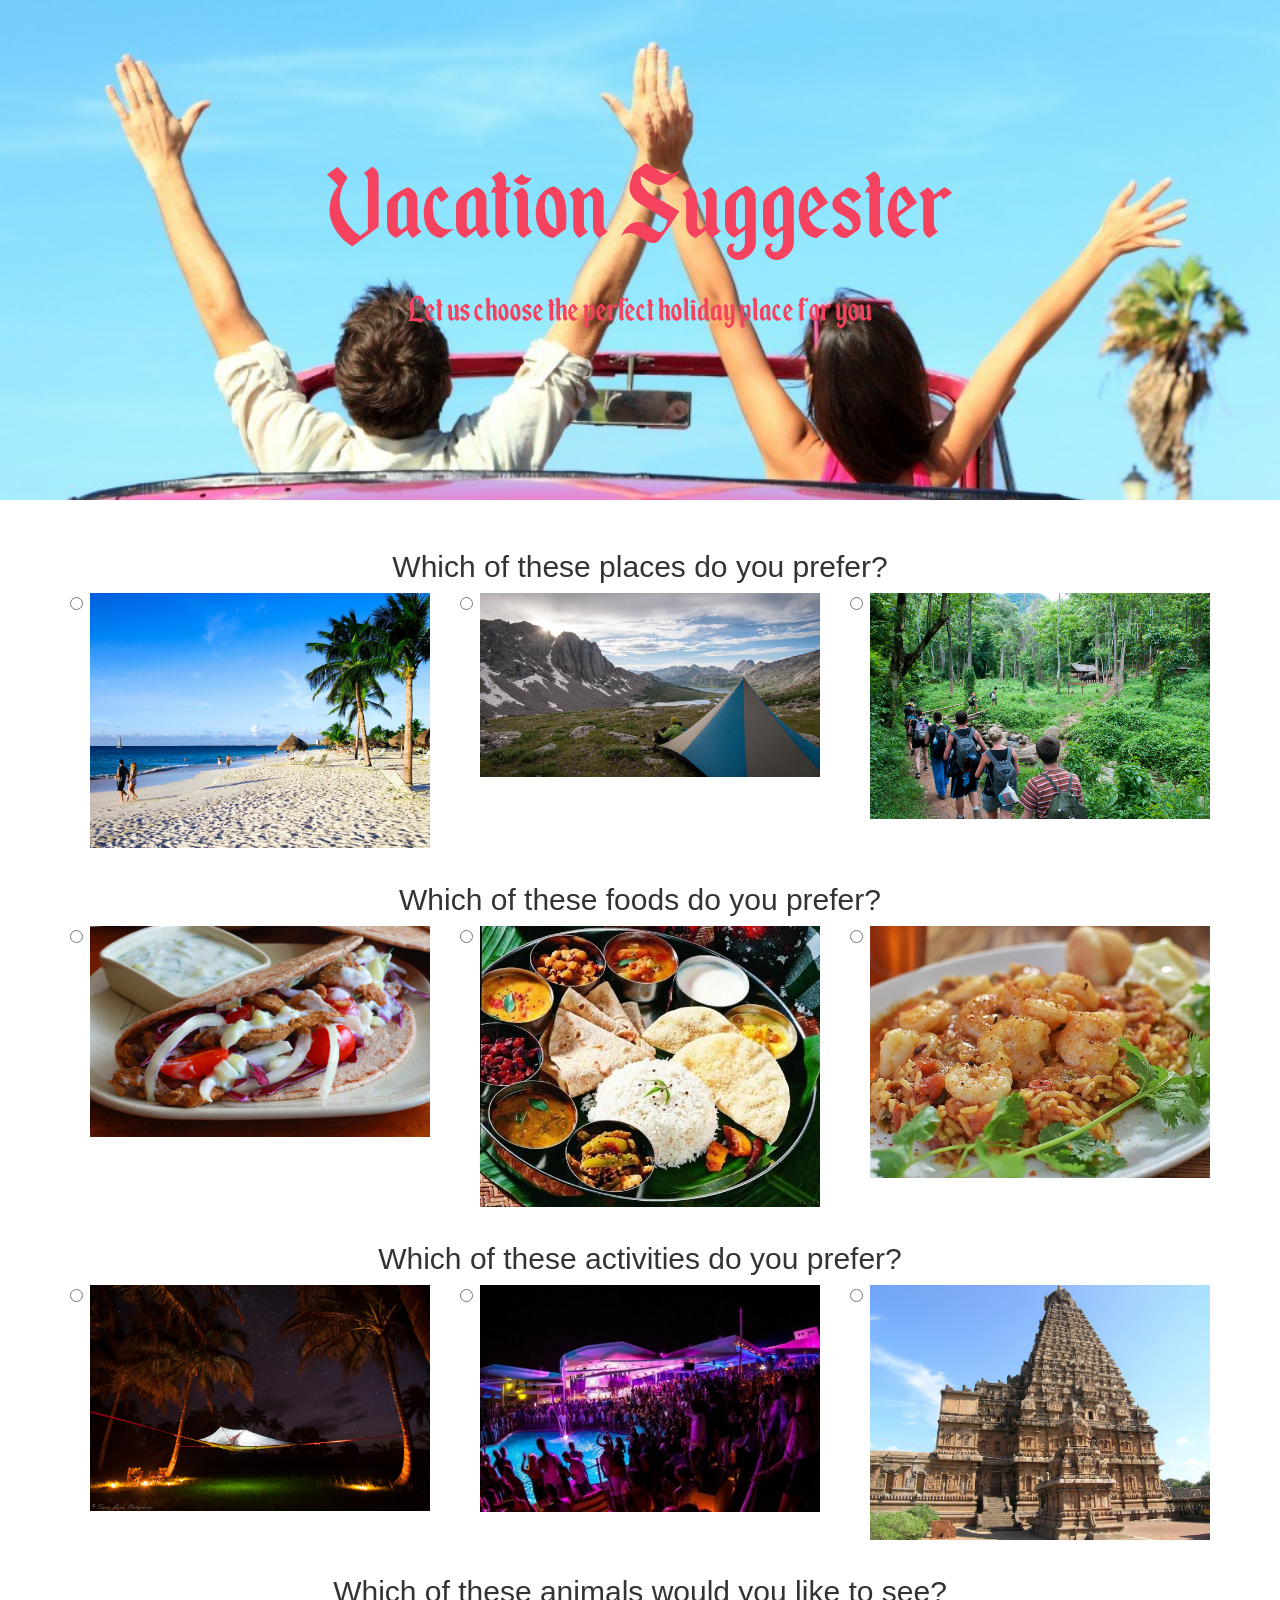
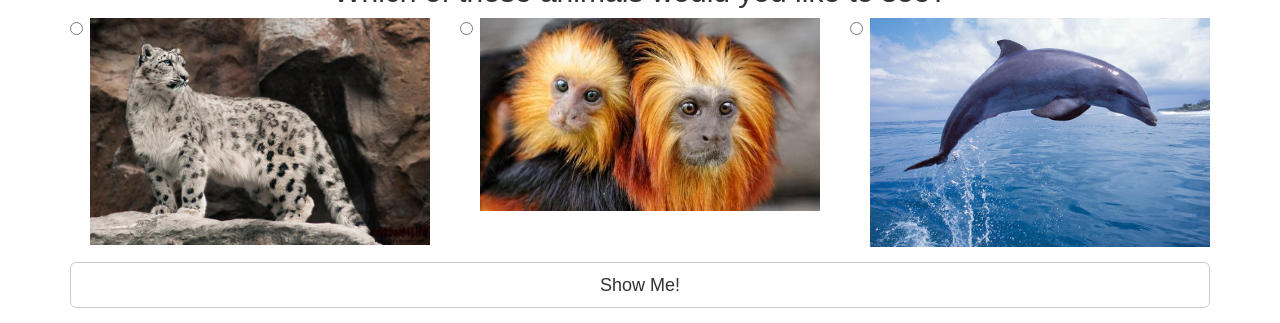
<file: index.html>
<!DOCTYPE html>
<html>
  <head>
    <link rel="stylesheet" href="css/bootstrap.css">
    <link rel="stylesheet" href="css/styles.css">
    <title>Vacation Suggester</title>
  </head>
  <body>
    <div class="jumbotron text-center">
      <div class="container">
        <h1>Vacation Suggester</h1>
        <p>Let us choose the perfect holiday place for you</p>
      </div>
    </div>
    <div class="container">
      <form>
        <div class="form-group row">
          <div>
            <h2 class="text-center">Which of these places do you prefer?</h2>
            <div class="col-md-4">
              <label class="radio-inline">
                <input type="radio" name="place" value="2" />
                <img src="img/beach.jpg" class="img-responsive" alt="Beach" />
              </label>
            </div>
          </div>

          <div>
            <div class="col-md-4">
              <label class="radio-inline">
                <input type="radio" name="place" value="3" />
                <img src="img/mountain.jpg" class="img-responsive" alt="Mountain camping" />
              </label>
            </div>
          </div>

          <div class="col-md-4">
            <label class="radio-inline">
              <input type="radio" name="place" value="1" />
              <img src="img/jungle.jpg" class="img-responsive" alt="Jungle hiking" />
            </label>
          </div>
        </div>
        <div class="form-group row">
          <h2 class="text-center">Which of these foods do you prefer?</h2>
          <div class="col-md-4">
            <label class="radio-inline">
              <input type="radio" name="food" value="2" />
              <img src="img/gyros.jpg" class="img-responsive" alt="Gyros" />
            </label>
          </div>
          <div class="col-md-4">
            <label class="radio-inline">
              <input type="radio" name="food" value="3" />
              <img src="img/oriental.jpg" class="img-responsive" alt="Oriental food" />
            </label>
          </div>
          <div class="col-md-4">
            <label class="radio-inline">
              <input type="radio" name="food" value="1" />
              <img src="img/sea-food.jpg" class="img-responsive" alt="Sea food" />
            </label>
          </div>
        </div>
        <div class="form-group row">
          <h2 class="text-center">Which of these activities do you prefer?</h2>
          <div class="col-md-4">
            <label class="radio-inline">
              <input type="radio" name="activity" value="1" />
              <img src="img/starsky.jpg" class="img-responsive" alt="Under the starry sky" />
            </label>
          </div>
          <div class="col-md-4">
            <label class="radio-inline">
              <input type="radio" name="activity" value="2" />
              <img src="img/nightlife.jpg" class="img-responsive" alt="Nightlife" />
            </label>
          </div>
          <div class="col-md-4">
            <label class="radio-inline">
              <input type="radio" name="activity" value="3" />
              <img src="img/temple.jpg" class="img-responsive" alt="Beach" />
            </label>
          </div>
        </div>
        <div class="form-group row">
          <h2 class="text-center">Which of these animals would you like to see?</h2>
          <div class="col-md-4">
            <label class="radio-inline">
              <input type="radio" name="animals" value="3" />
              <img src="img/snow-leopard.jpg" class="img-responsive" alt="Snow leopard" />
            </label>
          </div>
          <div class="col-md-4">
            <label class="radio-inline">
              <input type="radio" name="animals" value="1" />
              <img src="img/monkeys.jpg" class="img-responsive" alt="Monkeys" />
            </label>
          </div>
          <div class="col-md-4">
            <label class="radio-inline">
              <input type="radio" name="animals" value="2" />
              <img src="img/dolphin.jpg" class="img-responsive" alt="Dolphins" />
            </label>
          </div>
        </div>
        <div class="form-group">
          <button type="submit" class="btn btn-default btn-lg btn-block">Show Me!</button>
        </div>
      </form>

      <div id="brazil" class="results">
        <div class="thumbnail">
          <img src="img/brazil.jpg" alt="Brazil">
          <div class="caption">
            <h3>The exotic Brazil</h3>
            <p>Brazil, a vast South American country, stretches from the Amazon Basin in the north to vineyards and massive Iguaçu Falls in the south. Rio de Janeiro, symbolized by its 38m Christ the Redeemer statue atop Mount Corcovado, is famed for its busy Copacabana and Ipanema beaches as well as its enormous, raucous Carnaval festival, featuring parade floats, flamboyant costumes, and samba music and dance.</p>
          </div>
        </div>
      </div>

      <div id="greece" class="results">
        <div class="thumbnail">
          <img src="img/greece.jpg" alt="Greece">
          <div class="caption">
            <h3>The beautiful Greece</h3>
            <p>
              Greece is a country in southeastern Europe with thousands of islands throughout the Aegean and Ionian seas. Influential in ancient times, it's often called the cradle of Western civilization. Athens, its capital, retains landmarks including the 5th-century B.C. Acropolis citadel with the Parthenon temple. Greece is also known for its beaches, from the black sands of Santorini to the party resorts of Mykonos.
            </p>
          </div>
        </div>
      </div>

      <div id="india" class="results">
        <div class="thumbnail">
          <img src="img/india.jpg" alt="India">
          <div class="caption">
            <h3>The spiritual India</h3>
            <p>
              India is a vast South Asian country with diverse terrain – from Himalayan peaks to Indian Ocean coastline – and history reaching back 5 millennia. In the north, Mughal Empire landmarks include Delhi’s Red Fort complex and massive Jama Masjid mosque, plus Agra’s iconic Taj Mahal mausoleum. Pilgrims bathe in the Ganges in Varanasi, and Rishikesh is a yoga centre and base for Himalayan trekking.
            </p>
          </div>
        </div>
      </div>

      <div id="macedonia" class="results">
        <div class="thumbnail">
          <img src="img/macedonia.jpg" alt="Macedonia">
          <div class="caption">
            <h3>The mix of all beautiful and spirital: Macedonia</h3>
            <p>
              Macedonia is a landlocked Balkan nation of mountains, lakes and ancient towns with Ottoman and European architecture. The capital, Skopje, is known for its sprawling Old Bazaar quarter and historic buildings turned museums, including the National Gallery of Macedonia, housed in a 15th-century Turkish bath complex. The southern city Ohrid, on a lake of the same name, has a medieval townscape and hilltop castle.
            </p>
          </div>
        </div>
      </div>
    </div>

    <script src="js/jquery-3.2.0.js"></script>
    <script src="js/scripts.js"></script>
  </body>
</html>
</file>
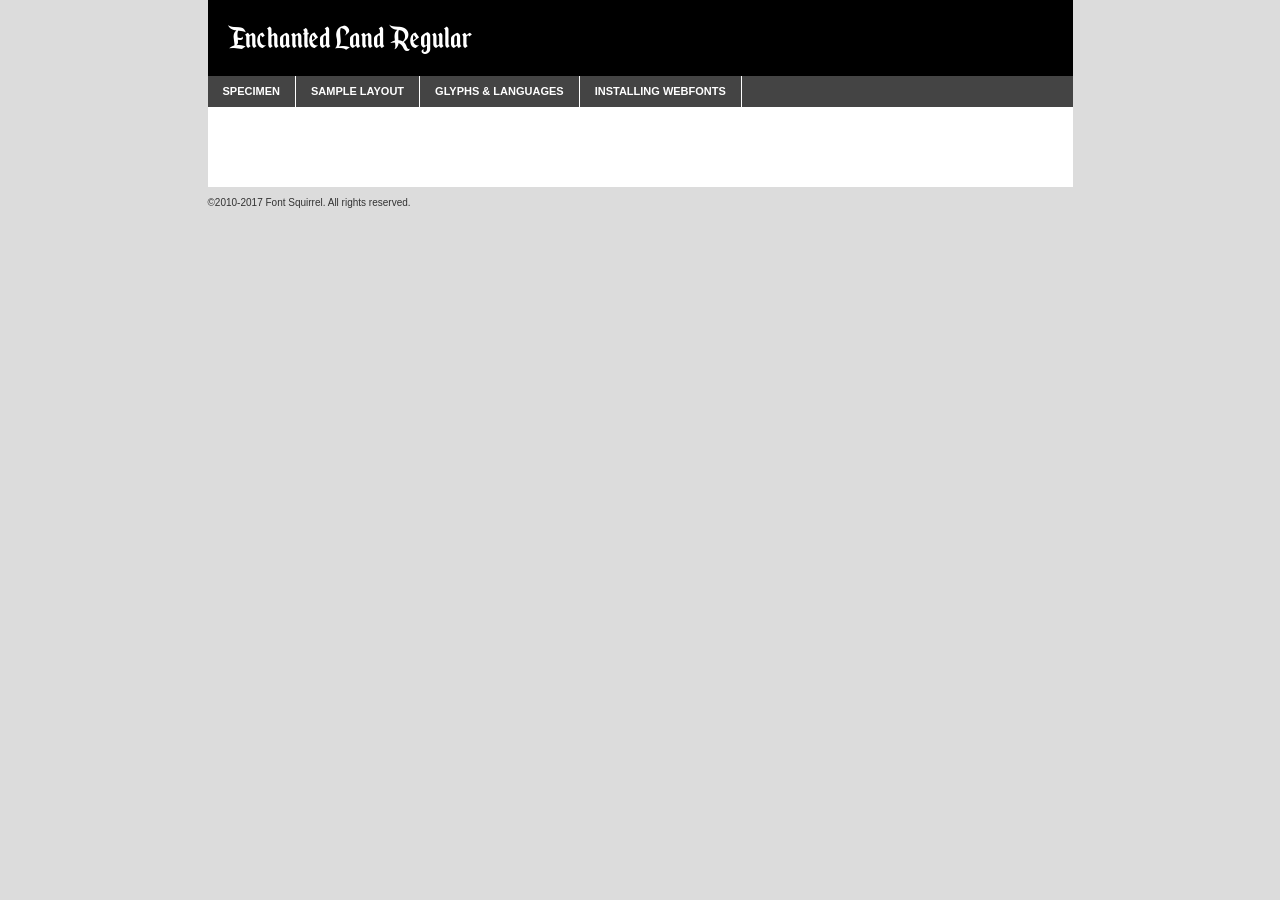
<file: css/fonts/enchanted_land_demo-demo.html>
<!DOCTYPE html PUBLIC "-//W3C//DTD XHTML 1.0 Transitional//EN"
	"http://www.w3.org/TR/xhtml1/DTD/xhtml1-transitional.dtd">

<html xmlns="http://www.w3.org/1999/xhtml" xml:lang="en" lang="en">
<head>
	<meta http-equiv="Content-Type" content="text/html; charset=utf-8" />
	<script src="http://ajax.googleapis.com/ajax/libs/jquery/1.7.2/jquery.min.js" type="text/javascript" charset="utf-8"></script>
	<script type="text/javascript">
	(function($){$.fn.easyTabs=function(option){var param=jQuery.extend({fadeSpeed:"fast",defaultContent:1,activeClass:'active'},option);$(this).each(function(){var thisId="#"+this.id;if(param.defaultContent==''){param.defaultContent=1;}
	if(typeof param.defaultContent=="number")
	{var defaultTab=$(thisId+" .tabs li:eq("+(param.defaultContent-1)+") a").attr('href').substr(1);}else{var defaultTab=param.defaultContent;}
	$(thisId+" .tabs li a").each(function(){var tabToHide=$(this).attr('href').substr(1);$("#"+tabToHide).addClass('easytabs-tab-content');});hideAll();changeContent(defaultTab);function hideAll(){$(thisId+" .easytabs-tab-content").hide();}
	function changeContent(tabId){hideAll();$(thisId+" .tabs li").removeClass(param.activeClass);$(thisId+" .tabs li a[href=#"+tabId+"]").closest('li').addClass(param.activeClass);if(param.fadeSpeed!="none")
	{$(thisId+" #"+tabId).fadeIn(param.fadeSpeed);}else{$(thisId+" #"+tabId).show();}}
	$(thisId+" .tabs li").click(function(){var tabId=$(this).find('a').attr('href').substr(1);changeContent(tabId);return false;});});}})(jQuery);
	</script>
	<link rel="stylesheet" href="specimen_files/specimen_stylesheet.css" type="text/css" charset="utf-8" />
	<link rel="stylesheet" href="stylesheet.css" type="text/css" charset="utf-8" />

	<style type="text/css">
					body{
				font-family: 'enchanted_landregular';
							}
		</style>

	<title>Enchanted Land Regular Specimen</title>
	
	
	<script type="text/javascript" charset="utf-8">
		$(document).ready(function() {
			$('#container').easyTabs({defaultContent:1});
		});
	</script>
</head>

<body>
<div id="container">
	<div id="header">
		Enchanted Land Regular	</div>
	<ul class="tabs">
		<li><a href="#specimen">Specimen</a></li>
		<li><a href="#layout">Sample Layout</a></li>
				<li><a href="#glyphs">Glyphs &amp; Languages</a></li>
		<li><a href="#installing">Installing Webfonts</a></li>
		
	</ul>
	
	<div id="main_content">

		
			<div id="specimen">
		
				<div class="section">
					<div class="grid12 firstcol">
						<div class="huge">AaBb</div>
					</div>
				</div>
		
				<div class="section">
					<div class="glyph_range">A&#x200B;B&#x200b;C&#x200b;D&#x200b;E&#x200b;F&#x200b;G&#x200b;H&#x200b;I&#x200b;J&#x200b;K&#x200b;L&#x200b;M&#x200b;N&#x200b;O&#x200b;P&#x200b;Q&#x200b;R&#x200b;S&#x200b;T&#x200b;U&#x200b;V&#x200b;W&#x200b;X&#x200b;Y&#x200b;Z&#x200b;a&#x200b;b&#x200b;c&#x200b;d&#x200b;e&#x200b;f&#x200b;g&#x200b;h&#x200b;i&#x200b;j&#x200b;k&#x200b;l&#x200b;m&#x200b;n&#x200b;o&#x200b;p&#x200b;q&#x200b;r&#x200b;s&#x200b;t&#x200b;u&#x200b;v&#x200b;w&#x200b;x&#x200b;y&#x200b;z&#x200b;1&#x200b;2&#x200b;3&#x200b;4&#x200b;5&#x200b;6&#x200b;7&#x200b;8&#x200b;9&#x200b;0&#x200b;&amp;&#x200b;.&#x200b;,&#x200b;?&#x200b;!&#x200b;&#64;&#x200b;(&#x200b;)&#x200b;#&#x200b;$&#x200b;%&#x200b;*&#x200b;+&#x200b;-&#x200b;=&#x200b;:&#x200b;;</div>
				</div>
				<div class="section">
					<div class="grid12 firstcol">
						<table class="sample_table">
							<tr><td>10</td><td class="size10">abcdefghijklmnopqrstuvwxyzABCDEFGHIJKLMNOPQRSTUVWXYZ0123456789abcdefghijklmnopqrstuvwxyzABCDEFGHIJKLMNOPQRSTUVWXYZ0123456789abcdefghijklmnopqrstuvwxyzABCDEFGHIJKLMNOPQRSTUVWXYZ</td></tr>
							<tr><td>11</td><td class="size11">abcdefghijklmnopqrstuvwxyzABCDEFGHIJKLMNOPQRSTUVWXYZ0123456789abcdefghijklmnopqrstuvwxyzABCDEFGHIJKLMNOPQRSTUVWXYZ0123456789abcdefghijklmnopqrstuvwxyzABCDEFGHIJKLMNOPQRSTUVWXYZ</td></tr>
							<tr><td>12</td><td class="size12">abcdefghijklmnopqrstuvwxyzABCDEFGHIJKLMNOPQRSTUVWXYZ0123456789abcdefghijklmnopqrstuvwxyzABCDEFGHIJKLMNOPQRSTUVWXYZ0123456789abcdefghijklmnopqrstuvwxyzABCDEFGHIJKLMNOPQRSTUVWXYZ</td></tr>
							<tr><td>13</td><td class="size13">abcdefghijklmnopqrstuvwxyzABCDEFGHIJKLMNOPQRSTUVWXYZ0123456789abcdefghijklmnopqrstuvwxyzABCDEFGHIJKLMNOPQRSTUVWXYZ0123456789abcdefghijklmnopqrstuvwxyzABCDEFGHIJKLMNOPQRSTUVWXYZ</td></tr>
							<tr><td>14</td><td class="size14">abcdefghijklmnopqrstuvwxyzABCDEFGHIJKLMNOPQRSTUVWXYZ0123456789abcdefghijklmnopqrstuvwxyzABCDEFGHIJKLMNOPQRSTUVWXYZ0123456789abcdefghijklmnopqrstuvwxyzABCDEFGHIJKLMNOPQRSTUVWXYZ</td></tr>
							<tr><td>16</td><td class="size16">abcdefghijklmnopqrstuvwxyzABCDEFGHIJKLMNOPQRSTUVWXYZ0123456789abcdefghijklmnopqrstuvwxyzABCDEFGHIJKLMNOPQRSTUVWXYZ</td></tr>
							<tr><td>18</td><td class="size18">abcdefghijklmnopqrstuvwxyzABCDEFGHIJKLMNOPQRSTUVWXYZ0123456789abcdefghijklmnopqrstuvwxyzABCDEFGHIJKLMNOPQRSTUVWXYZ</td></tr>
							<tr><td>20</td><td class="size20">abcdefghijklmnopqrstuvwxyzABCDEFGHIJKLMNOPQRSTUVWXYZ0123456789abcdefghijklmnopqrstuvwxyzABCDEFGHIJKLMNOPQRSTUVWXYZ</td></tr>
							<tr><td>24</td><td class="size24">abcdefghijklmnopqrstuvwxyzABCDEFGHIJKLMNOPQRSTUVWXYZ0123456789abcdefghijklmnopqrstuvwxyzABCDEFGHIJKLMNOPQRSTUVWXYZ</td></tr>
							<tr><td>30</td><td class="size30">abcdefghijklmnopqrstuvwxyzABCDEFGHIJKLMNOPQRSTUVWXYZ0123456789abcdefghijklmnopqrstuvwxyzABCDEFGHIJKLMNOPQRSTUVWXYZ</td></tr>
							<tr><td>36</td><td class="size36">abcdefghijklmnopqrstuvwxyzABCDEFGHIJKLMNOPQRSTUVWXYZ0123456789abcdefghijklmnopqrstuvwxyzABCDEFGHIJKLMNOPQRSTUVWXYZ</td></tr>
							<tr><td>48</td><td class="size48">abcdefghijklmnopqrstuvwxyzABCDEFGHIJKLMNOPQRSTUVWXYZ0123456789abcdefghijklmnopqrstuvwxyzABCDEFGHIJKLMNOPQRSTUVWXYZ</td></tr>
							<tr><td>60</td><td class="size60">abcdefghijklmnopqrstuvwxyzABCDEFGHIJKLMNOPQRSTUVWXYZ0123456789abcdefghijklmnopqrstuvwxyzABCDEFGHIJKLMNOPQRSTUVWXYZ</td></tr>
							<tr><td>72</td><td class="size72">abcdefghijklmnopqrstuvwxyzABCDEFGHIJKLMNOPQRSTUVWXYZ0123456789abcdefghijklmnopqrstuvwxyzABCDEFGHIJKLMNOPQRSTUVWXYZ</td></tr>
							<tr><td>90</td><td class="size90">abcdefghijklmnopqrstuvwxyzABCDEFGHIJKLMNOPQRSTUVWXYZ0123456789abcdefghijklmnopqrstuvwxyzABCDEFGHIJKLMNOPQRSTUVWXYZ</td></tr>
						</table>
				
					</div>
			
				</div>
		
		
		
								<div class="section" id="bodycomparison">


										<div id="xheight">
				<div class="fontbody">&#x25FC;&#x25FC;&#x25FC;&#x25FC;&#x25FC;&#x25FC;&#x25FC;&#x25FC;&#x25FC;&#x25FC;&#x25FC;&#x25FC;&#x25FC;&#x25FC;&#x25FC;&#x25FC;&#x25FC;&#x25FC;&#x25FC;&#x25FC;&#x25FC;&#x25FC;&#x25FC;&#x25FC;&#x25FC;&#x25FC;&#x25FC;&#x25FC;&#x25FC;&#x25FC;&#x25FC;&#x25FC;&#x25FC;&#x25FC;&#x25FC;&#x25FC;&#x25FC;&#x25FC;&#x25FC;&#x25FC;&#x25FC;&#x25FC;&#x25FC;&#x25FC;&#x25FC;&#x25FC;&#x25FC;&#x25FC;&#x25FC;&#x25FC;&#x25FC;&#x25FC;&#x25FC;&#x25FC;&#x25FC;&#x25FC;&#x25FC;&#x25FC;&#x25FC;&#x25FC;&#x25FC;&#x25FC;&#x25FC;&#x25FC;&#x25FC;&#x25FC;&#x25FC;&#x25FC;&#x25FC;&#x25FC;&#x25FC;&#x25FC;&#x25FC;&#x25FC;&#x25FC;&#x25FC;&#x25FC;&#x25FC;&#x25FC;&#x25FC;&#x25FC;&#x25FC;&#x25FC;&#x25FC;&#x25FC;&#x25FC;&#x25FC;&#x25FC;&#x25FC;&#x25FC;&#x25FC;&#x25FC;&#x25FC;&#x25FC;&#x25FC;&#x25FC;&#x25FC;&#x25FC;&#x25FC;body</div><div class="arialbody">body</div><div class="verdanabody">body</div><div class="georgiabody">body</div></div>
										<div class="fontbody" style="z-index:1">
											body<span>Enchanted Land Regular</span>
										</div>
										<div class="arialbody" style="z-index:1">
											body<span>Arial</span>
										</div>
										<div class="verdanabody" style="z-index:1">
											body<span>Verdana</span>
										</div>
										<div class="georgiabody" style="z-index:1">
											body<span>Georgia</span>
										</div>



								</div>
		
		
				<div class="section psample psample_row1" id="">
					
					<div class="grid2 firstcol">
						<p class="size10"><span>10.</span>Aenean lacinia bibendum nulla sed consectetur. Fusce dapibus, tellus ac cursus commodo, tortor mauris condimentum nibh, ut fermentum massa justo sit amet risus. Nullam id dolor id nibh ultricies vehicula ut id elit. Cum sociis natoque penatibus et magnis dis parturient montes, nascetur ridiculus mus. Nulla vitae elit libero, a pharetra augue.</p>
			
					</div>
					<div class="grid3">
						<p class="size11"><span>11.</span>Aenean lacinia bibendum nulla sed consectetur. Fusce dapibus, tellus ac cursus commodo, tortor mauris condimentum nibh, ut fermentum massa justo sit amet risus. Nullam id dolor id nibh ultricies vehicula ut id elit. Cum sociis natoque penatibus et magnis dis parturient montes, nascetur ridiculus mus. Nulla vitae elit libero, a pharetra augue.</p>
			
					</div>
					<div class="grid3">
						<p class="size12"><span>12.</span>Aenean lacinia bibendum nulla sed consectetur. Fusce dapibus, tellus ac cursus commodo, tortor mauris condimentum nibh, ut fermentum massa justo sit amet risus. Nullam id dolor id nibh ultricies vehicula ut id elit. Cum sociis natoque penatibus et magnis dis parturient montes, nascetur ridiculus mus. Nulla vitae elit libero, a pharetra augue.</p>
			
					</div>
					<div class="grid4">
						<p class="size13"><span>13.</span>Aenean lacinia bibendum nulla sed consectetur. Fusce dapibus, tellus ac cursus commodo, tortor mauris condimentum nibh, ut fermentum massa justo sit amet risus. Nullam id dolor id nibh ultricies vehicula ut id elit. Cum sociis natoque penatibus et magnis dis parturient montes, nascetur ridiculus mus. Nulla vitae elit libero, a pharetra augue.</p>
			
					</div>
					<div class="white_blend"></div>
					
				</div>
				<div class="section psample psample_row2" id="">
					<div class="grid3 firstcol">
						<p class="size14"><span>14.</span>Aenean lacinia bibendum nulla sed consectetur. Fusce dapibus, tellus ac cursus commodo, tortor mauris condimentum nibh, ut fermentum massa justo sit amet risus. Nullam id dolor id nibh ultricies vehicula ut id elit. Cum sociis natoque penatibus et magnis dis parturient montes, nascetur ridiculus mus. Nulla vitae elit libero, a pharetra augue.</p>
			
					</div>
					<div class="grid4">
						<p class="size16"><span>16.</span>Aenean lacinia bibendum nulla sed consectetur. Fusce dapibus, tellus ac cursus commodo, tortor mauris condimentum nibh, ut fermentum massa justo sit amet risus. Nullam id dolor id nibh ultricies vehicula ut id elit. Cum sociis natoque penatibus et magnis dis parturient montes, nascetur ridiculus mus. Nulla vitae elit libero, a pharetra augue.</p>
			
					</div>
					<div class="grid5">
						<p class="size18"><span>18.</span>Aenean lacinia bibendum nulla sed consectetur. Fusce dapibus, tellus ac cursus commodo, tortor mauris condimentum nibh, ut fermentum massa justo sit amet risus. Nullam id dolor id nibh ultricies vehicula ut id elit. Cum sociis natoque penatibus et magnis dis parturient montes, nascetur ridiculus mus. Nulla vitae elit libero, a pharetra augue.</p>
			
					</div>

					<div class="white_blend"></div>

				</div>
				
				<div class="section psample psample_row3" id="">
					<div class="grid5 firstcol">
						<p class="size20"><span>20.</span>Aenean lacinia bibendum nulla sed consectetur. Fusce dapibus, tellus ac cursus commodo, tortor mauris condimentum nibh, ut fermentum massa justo sit amet risus. Nullam id dolor id nibh ultricies vehicula ut id elit. Cum sociis natoque penatibus et magnis dis parturient montes, nascetur ridiculus mus. Nulla vitae elit libero, a pharetra augue.</p>
					</div>
					<div class="grid7">
						<p class="size24"><span>24.</span>Aenean lacinia bibendum nulla sed consectetur. Fusce dapibus, tellus ac cursus commodo, tortor mauris condimentum nibh, ut fermentum massa justo sit amet risus. Nullam id dolor id nibh ultricies vehicula ut id elit. Cum sociis natoque penatibus et magnis dis parturient montes, nascetur ridiculus mus. Nulla vitae elit libero, a pharetra augue.</p>
					</div>
					
					<div class="white_blend"></div>
					
				</div>
				
				<div class="section psample psample_row4" id="">
					<div class="grid12 firstcol">
						<p class="size30"><span>30.</span>Aenean lacinia bibendum nulla sed consectetur. Fusce dapibus, tellus ac cursus commodo, tortor mauris condimentum nibh, ut fermentum massa justo sit amet risus. Nullam id dolor id nibh ultricies vehicula ut id elit. Cum sociis natoque penatibus et magnis dis parturient montes, nascetur ridiculus mus. Nulla vitae elit libero, a pharetra augue.</p>
					</div>
					<div class="white_blend"></div>
					
				</div>
				
				
				
				<div class="section psample psample_row1 fullreverse">
					<div class="grid2 firstcol">
						<p class="size10"><span>10.</span>Aenean lacinia bibendum nulla sed consectetur. Fusce dapibus, tellus ac cursus commodo, tortor mauris condimentum nibh, ut fermentum massa justo sit amet risus. Nullam id dolor id nibh ultricies vehicula ut id elit. Cum sociis natoque penatibus et magnis dis parturient montes, nascetur ridiculus mus. Nulla vitae elit libero, a pharetra augue.</p>
			
					</div>
					<div class="grid3">
						<p class="size11"><span>11.</span>Aenean lacinia bibendum nulla sed consectetur. Fusce dapibus, tellus ac cursus commodo, tortor mauris condimentum nibh, ut fermentum massa justo sit amet risus. Nullam id dolor id nibh ultricies vehicula ut id elit. Cum sociis natoque penatibus et magnis dis parturient montes, nascetur ridiculus mus. Nulla vitae elit libero, a pharetra augue.</p>
			
					</div>
					<div class="grid3">
						<p class="size12"><span>12.</span>Aenean lacinia bibendum nulla sed consectetur. Fusce dapibus, tellus ac cursus commodo, tortor mauris condimentum nibh, ut fermentum massa justo sit amet risus. Nullam id dolor id nibh ultricies vehicula ut id elit. Cum sociis natoque penatibus et magnis dis parturient montes, nascetur ridiculus mus. Nulla vitae elit libero, a pharetra augue.</p>
			
					</div>
					<div class="grid4">
						<p class="size13"><span>13.</span>Aenean lacinia bibendum nulla sed consectetur. Fusce dapibus, tellus ac cursus commodo, tortor mauris condimentum nibh, ut fermentum massa justo sit amet risus. Nullam id dolor id nibh ultricies vehicula ut id elit. Cum sociis natoque penatibus et magnis dis parturient montes, nascetur ridiculus mus. Nulla vitae elit libero, a pharetra augue.</p>
			
					</div>
					<div class="black_blend"></div>
					
				</div>
				
				<div class="section psample psample_row2 fullreverse">
					<div class="grid3 firstcol">
						<p class="size14"><span>14.</span>Aenean lacinia bibendum nulla sed consectetur. Fusce dapibus, tellus ac cursus commodo, tortor mauris condimentum nibh, ut fermentum massa justo sit amet risus. Nullam id dolor id nibh ultricies vehicula ut id elit. Cum sociis natoque penatibus et magnis dis parturient montes, nascetur ridiculus mus. Nulla vitae elit libero, a pharetra augue.</p>
			
					</div>
					<div class="grid4">
						<p class="size16"><span>16.</span>Aenean lacinia bibendum nulla sed consectetur. Fusce dapibus, tellus ac cursus commodo, tortor mauris condimentum nibh, ut fermentum massa justo sit amet risus. Nullam id dolor id nibh ultricies vehicula ut id elit. Cum sociis natoque penatibus et magnis dis parturient montes, nascetur ridiculus mus. Nulla vitae elit libero, a pharetra augue.</p>
			
					</div>
					<div class="grid5">
						<p class="size18"><span>18.</span>Aenean lacinia bibendum nulla sed consectetur. Fusce dapibus, tellus ac cursus commodo, tortor mauris condimentum nibh, ut fermentum massa justo sit amet risus. Nullam id dolor id nibh ultricies vehicula ut id elit. Cum sociis natoque penatibus et magnis dis parturient montes, nascetur ridiculus mus. Nulla vitae elit libero, a pharetra augue.</p>
			
					</div>
					<div class="black_blend"></div>

				</div>
				
				<div class="section psample fullreverse psample_row3" id="">
					<div class="grid5 firstcol">
						<p class="size20"><span>20.</span>Aenean lacinia bibendum nulla sed consectetur. Fusce dapibus, tellus ac cursus commodo, tortor mauris condimentum nibh, ut fermentum massa justo sit amet risus. Nullam id dolor id nibh ultricies vehicula ut id elit. Cum sociis natoque penatibus et magnis dis parturient montes, nascetur ridiculus mus. Nulla vitae elit libero, a pharetra augue.</p>
					</div>
					<div class="grid7">
						<p class="size24"><span>24.</span>Aenean lacinia bibendum nulla sed consectetur. Fusce dapibus, tellus ac cursus commodo, tortor mauris condimentum nibh, ut fermentum massa justo sit amet risus. Nullam id dolor id nibh ultricies vehicula ut id elit. Cum sociis natoque penatibus et magnis dis parturient montes, nascetur ridiculus mus. Nulla vitae elit libero, a pharetra augue.</p>
					</div>
					
					<div class="black_blend"></div>
					
				</div>
				
				<div class="section psample fullreverse psample_row4" id="" style="border-bottom: 20px #000 solid;">
					<div class="grid12 firstcol">
						<p class="size30"><span>30.</span>Aenean lacinia bibendum nulla sed consectetur. Fusce dapibus, tellus ac cursus commodo, tortor mauris condimentum nibh, ut fermentum massa justo sit amet risus. Nullam id dolor id nibh ultricies vehicula ut id elit. Cum sociis natoque penatibus et magnis dis parturient montes, nascetur ridiculus mus. Nulla vitae elit libero, a pharetra augue.</p>
					</div>
					<div class="black_blend"></div>
					
				</div>
				
				
				
				
			</div>
			
			<div id="layout">
				
				<div class="section">
					
					<div class="grid12 firstcol">
						<h1>Lorem Ipsum Dolor</h1>
						<h2>Etiam porta sem malesuada magna mollis euismod</h2>
						
						<p class="byline">By <a href="#link">Aenean Lacinia</a></p>
					</div>
				</div>
				<div class="section">
					<div class="grid8 firstcol">
						<p class="large">Donec sed odio dui. Morbi leo risus, porta ac consectetur ac, vestibulum at eros. Fusce dapibus, tellus ac cursus commodo, tortor mauris condimentum nibh, ut fermentum massa justo sit amet risus. </p>

						
						<h3>Pellentesque ornare sem</h3>

						<p>Maecenas sed diam eget risus varius blandit sit amet non magna. Maecenas faucibus mollis interdum. Donec ullamcorper nulla non metus auctor fringilla. Nullam id dolor id nibh ultricies vehicula ut id elit. Nullam id dolor id nibh ultricies vehicula ut id elit. </p>

						<p>Aenean eu leo quam. Pellentesque ornare sem lacinia quam venenatis vestibulum. Lorem ipsum dolor sit amet, consectetur adipiscing elit. Cum sociis natoque penatibus et magnis dis parturient montes, nascetur ridiculus mus. </p>

						<p>Nulla vitae elit libero, a pharetra augue. Praesent commodo cursus magna, vel scelerisque nisl consectetur et. Aenean lacinia bibendum nulla sed consectetur. </p>

						<p>Nullam quis risus eget urna mollis ornare vel eu leo. Nullam quis risus eget urna mollis ornare vel eu leo. Maecenas sed diam eget risus varius blandit sit amet non magna. Donec ullamcorper nulla non metus auctor fringilla. </p>

						<h3>Cras mattis consectetur</h3>

						<p>Aenean eu leo quam. Pellentesque ornare sem lacinia quam venenatis vestibulum. Aenean lacinia bibendum nulla sed consectetur. Integer posuere erat a ante venenatis dapibus posuere velit aliquet. Cras mattis consectetur purus sit amet fermentum. </p>

						<p>Nullam id dolor id nibh ultricies vehicula ut id elit. Nullam quis risus eget urna mollis ornare vel eu leo. Cras mattis consectetur purus sit amet fermentum.</p>
					</div>
					
					<div class="grid4 sidebar">
						
						<div class="box reverse">
							<p class="last">Nullam quis risus eget urna mollis ornare vel eu leo. Donec ullamcorper nulla non metus auctor fringilla. Cras mattis consectetur purus sit amet fermentum. Sed posuere consectetur est at lobortis. Lorem ipsum dolor sit amet, consectetur adipiscing elit. </p>
						</div>
						
						<p class="caption">Maecenas sed diam eget risus varius.</p>

						<p>Vestibulum id ligula porta felis euismod semper. Integer posuere erat a ante venenatis dapibus posuere velit aliquet. Vestibulum id ligula porta felis euismod semper. Sed posuere consectetur est at lobortis. Maecenas sed diam eget risus varius blandit sit amet non magna. Fusce dapibus, tellus ac cursus commodo, tortor mauris condimentum nibh, ut fermentum massa justo sit amet risus. </p>

					

						<p>Duis mollis, est non commodo luctus, nisi erat porttitor ligula, eget lacinia odio sem nec elit. Aenean lacinia bibendum nulla sed consectetur. Vivamus sagittis lacus vel augue laoreet rutrum faucibus dolor auctor. Aenean lacinia bibendum nulla sed consectetur. Nullam quis risus eget urna mollis ornare vel eu leo. </p>

						<p>Praesent commodo cursus magna, vel scelerisque nisl consectetur et. Donec ullamcorper nulla non metus auctor fringilla. Maecenas faucibus mollis interdum. Fusce dapibus, tellus ac cursus commodo, tortor mauris condimentum nibh, ut fermentum massa justo sit amet risus. </p>

					</div>
				</div>
				
			</div>


			



		<div id="glyphs">
			<div class="section">
				<div class="grid12 firstcol">
			
				<h1>Language Support</h1>
				<p>The subset of Enchanted Land Regular in this kit supports the following languages:<br />
			
					Albanian, Basque, Breton, Chamorro, Danish, Dutch, English, Faroese, Finnish, French, Frisian, Galician, German, Icelandic, Italian, Malagasy, Norwegian, Portuguese, Spanish, Alsatian, Aragonese, Arapaho, Arrernte, Asturian, Aymara, Bislama, Cebuano, Corsican, Fijian, French_creole, Genoese, Gilbertese, Greenlandic, Haitian_creole, Hiligaynon, Hmong, Hopi, Ibanag, Iloko_ilokano, Indonesian, Interglossa_glosa, Interlingua, Irish_gaelic, Jerriais, Lojban, Lombard, Luxembourgeois, Manx, Mohawk, Norfolk_pitcairnese, Occitan, Oromo, Pangasinan, Papiamento, Piedmontese, Potawatomi, Rhaeto-romance, Romansh, Rotokas, Sami_lule, Samoan, Sardinian, Scots_gaelic, Seychelles_creole, Shona, Sicilian, Somali, Southern_ndebele, Swahili, Swati_swazi, Tagalog_filipino_pilipino, Tetum, Tok_pisin, Uyghur_latinized, Volapuk, Walloon, Warlpiri, Xhosa, Yapese, Zulu, Latinbasic, Ubasic, Demo				</p>
				<h1>Glyph Chart</h1>
				<p>The subset of Enchanted Land Regular in this kit includes all the glyphs listed below. Unicode entities are included above each glyph to help you insert individual characters into your layout.</p>
				<div id="glyph_chart">
			
																				 <div><p>&amp;#29;</p>&#29;</div>
																				 <div><p>&amp;#13;</p>&#13;</div>
																				 <div><p>&amp;#29;</p>&#29;</div>
																				 <div><p>&amp;#32;</p>&#32;</div>
																				 <div><p>&amp;#33;</p>&#33;</div>
																				 <div><p>&amp;#34;</p>&#34;</div>
																				 <div><p>&amp;#35;</p>&#35;</div>
																				 <div><p>&amp;#36;</p>&#36;</div>
																				 <div><p>&amp;#37;</p>&#37;</div>
																				 <div><p>&amp;#38;</p>&#38;</div>
																				 <div><p>&amp;#39;</p>&#39;</div>
																				 <div><p>&amp;#40;</p>&#40;</div>
																				 <div><p>&amp;#41;</p>&#41;</div>
																				 <div><p>&amp;#42;</p>&#42;</div>
																				 <div><p>&amp;#43;</p>&#43;</div>
																				 <div><p>&amp;#44;</p>&#44;</div>
																				 <div><p>&amp;#45;</p>&#45;</div>
																				 <div><p>&amp;#46;</p>&#46;</div>
																				 <div><p>&amp;#47;</p>&#47;</div>
																				 <div><p>&amp;#48;</p>&#48;</div>
																				 <div><p>&amp;#49;</p>&#49;</div>
																				 <div><p>&amp;#50;</p>&#50;</div>
																				 <div><p>&amp;#51;</p>&#51;</div>
																				 <div><p>&amp;#52;</p>&#52;</div>
																				 <div><p>&amp;#53;</p>&#53;</div>
																				 <div><p>&amp;#54;</p>&#54;</div>
																				 <div><p>&amp;#55;</p>&#55;</div>
																				 <div><p>&amp;#56;</p>&#56;</div>
																				 <div><p>&amp;#57;</p>&#57;</div>
																				 <div><p>&amp;#58;</p>&#58;</div>
																				 <div><p>&amp;#59;</p>&#59;</div>
																				 <div><p>&amp;#60;</p>&#60;</div>
																				 <div><p>&amp;#61;</p>&#61;</div>
																				 <div><p>&amp;#62;</p>&#62;</div>
																				 <div><p>&amp;#63;</p>&#63;</div>
																				 <div><p>&amp;#64;</p>&#64;</div>
																				 <div><p>&amp;#65;</p>&#65;</div>
																				 <div><p>&amp;#66;</p>&#66;</div>
																				 <div><p>&amp;#67;</p>&#67;</div>
																				 <div><p>&amp;#68;</p>&#68;</div>
																				 <div><p>&amp;#69;</p>&#69;</div>
																				 <div><p>&amp;#70;</p>&#70;</div>
																				 <div><p>&amp;#71;</p>&#71;</div>
																				 <div><p>&amp;#72;</p>&#72;</div>
																				 <div><p>&amp;#73;</p>&#73;</div>
																				 <div><p>&amp;#74;</p>&#74;</div>
																				 <div><p>&amp;#75;</p>&#75;</div>
																				 <div><p>&amp;#76;</p>&#76;</div>
																				 <div><p>&amp;#77;</p>&#77;</div>
																				 <div><p>&amp;#78;</p>&#78;</div>
																				 <div><p>&amp;#79;</p>&#79;</div>
																				 <div><p>&amp;#80;</p>&#80;</div>
																				 <div><p>&amp;#81;</p>&#81;</div>
																				 <div><p>&amp;#82;</p>&#82;</div>
																				 <div><p>&amp;#83;</p>&#83;</div>
																				 <div><p>&amp;#84;</p>&#84;</div>
																				 <div><p>&amp;#85;</p>&#85;</div>
																				 <div><p>&amp;#86;</p>&#86;</div>
																				 <div><p>&amp;#87;</p>&#87;</div>
																				 <div><p>&amp;#88;</p>&#88;</div>
																				 <div><p>&amp;#89;</p>&#89;</div>
																				 <div><p>&amp;#90;</p>&#90;</div>
																				 <div><p>&amp;#91;</p>&#91;</div>
																				 <div><p>&amp;#92;</p>&#92;</div>
																				 <div><p>&amp;#93;</p>&#93;</div>
																				 <div><p>&amp;#94;</p>&#94;</div>
																				 <div><p>&amp;#95;</p>&#95;</div>
																				 <div><p>&amp;#96;</p>&#96;</div>
																				 <div><p>&amp;#97;</p>&#97;</div>
																				 <div><p>&amp;#98;</p>&#98;</div>
																				 <div><p>&amp;#99;</p>&#99;</div>
																				 <div><p>&amp;#100;</p>&#100;</div>
																				 <div><p>&amp;#101;</p>&#101;</div>
																				 <div><p>&amp;#102;</p>&#102;</div>
																				 <div><p>&amp;#103;</p>&#103;</div>
																				 <div><p>&amp;#104;</p>&#104;</div>
																				 <div><p>&amp;#105;</p>&#105;</div>
																				 <div><p>&amp;#106;</p>&#106;</div>
																				 <div><p>&amp;#107;</p>&#107;</div>
																				 <div><p>&amp;#108;</p>&#108;</div>
																				 <div><p>&amp;#109;</p>&#109;</div>
																				 <div><p>&amp;#110;</p>&#110;</div>
																				 <div><p>&amp;#111;</p>&#111;</div>
																				 <div><p>&amp;#112;</p>&#112;</div>
																				 <div><p>&amp;#113;</p>&#113;</div>
																				 <div><p>&amp;#114;</p>&#114;</div>
																				 <div><p>&amp;#115;</p>&#115;</div>
																				 <div><p>&amp;#116;</p>&#116;</div>
																				 <div><p>&amp;#117;</p>&#117;</div>
																				 <div><p>&amp;#118;</p>&#118;</div>
																				 <div><p>&amp;#119;</p>&#119;</div>
																				 <div><p>&amp;#120;</p>&#120;</div>
																				 <div><p>&amp;#121;</p>&#121;</div>
																				 <div><p>&amp;#122;</p>&#122;</div>
																				 <div><p>&amp;#123;</p>&#123;</div>
																				 <div><p>&amp;#124;</p>&#124;</div>
																				 <div><p>&amp;#125;</p>&#125;</div>
																				 <div><p>&amp;#126;</p>&#126;</div>
																				 <div><p>&amp;#160;</p>&#160;</div>
																				 <div><p>&amp;#161;</p>&#161;</div>
																				 <div><p>&amp;#162;</p>&#162;</div>
																				 <div><p>&amp;#163;</p>&#163;</div>
																				 <div><p>&amp;#164;</p>&#164;</div>
																				 <div><p>&amp;#165;</p>&#165;</div>
																				 <div><p>&amp;#166;</p>&#166;</div>
																				 <div><p>&amp;#167;</p>&#167;</div>
																				 <div><p>&amp;#168;</p>&#168;</div>
																				 <div><p>&amp;#169;</p>&#169;</div>
																				 <div><p>&amp;#170;</p>&#170;</div>
																				 <div><p>&amp;#171;</p>&#171;</div>
																				 <div><p>&amp;#172;</p>&#172;</div>
																				 <div><p>&amp;#173;</p>&#173;</div>
																				 <div><p>&amp;#174;</p>&#174;</div>
																				 <div><p>&amp;#175;</p>&#175;</div>
																				 <div><p>&amp;#176;</p>&#176;</div>
																				 <div><p>&amp;#177;</p>&#177;</div>
																				 <div><p>&amp;#178;</p>&#178;</div>
																				 <div><p>&amp;#179;</p>&#179;</div>
																				 <div><p>&amp;#180;</p>&#180;</div>
																				 <div><p>&amp;#181;</p>&#181;</div>
																				 <div><p>&amp;#182;</p>&#182;</div>
																				 <div><p>&amp;#183;</p>&#183;</div>
																				 <div><p>&amp;#184;</p>&#184;</div>
																				 <div><p>&amp;#185;</p>&#185;</div>
																				 <div><p>&amp;#186;</p>&#186;</div>
																				 <div><p>&amp;#187;</p>&#187;</div>
																				 <div><p>&amp;#188;</p>&#188;</div>
																				 <div><p>&amp;#189;</p>&#189;</div>
																				 <div><p>&amp;#190;</p>&#190;</div>
																				 <div><p>&amp;#191;</p>&#191;</div>
																				 <div><p>&amp;#192;</p>&#192;</div>
																				 <div><p>&amp;#193;</p>&#193;</div>
																				 <div><p>&amp;#194;</p>&#194;</div>
																				 <div><p>&amp;#195;</p>&#195;</div>
																				 <div><p>&amp;#196;</p>&#196;</div>
																				 <div><p>&amp;#197;</p>&#197;</div>
																				 <div><p>&amp;#198;</p>&#198;</div>
																				 <div><p>&amp;#199;</p>&#199;</div>
																				 <div><p>&amp;#200;</p>&#200;</div>
																				 <div><p>&amp;#201;</p>&#201;</div>
																				 <div><p>&amp;#202;</p>&#202;</div>
																				 <div><p>&amp;#203;</p>&#203;</div>
																				 <div><p>&amp;#204;</p>&#204;</div>
																				 <div><p>&amp;#205;</p>&#205;</div>
																				 <div><p>&amp;#206;</p>&#206;</div>
																				 <div><p>&amp;#207;</p>&#207;</div>
																				 <div><p>&amp;#208;</p>&#208;</div>
																				 <div><p>&amp;#209;</p>&#209;</div>
																				 <div><p>&amp;#210;</p>&#210;</div>
																				 <div><p>&amp;#211;</p>&#211;</div>
																				 <div><p>&amp;#212;</p>&#212;</div>
																				 <div><p>&amp;#213;</p>&#213;</div>
																				 <div><p>&amp;#214;</p>&#214;</div>
																				 <div><p>&amp;#215;</p>&#215;</div>
																				 <div><p>&amp;#216;</p>&#216;</div>
																				 <div><p>&amp;#217;</p>&#217;</div>
																				 <div><p>&amp;#218;</p>&#218;</div>
																				 <div><p>&amp;#219;</p>&#219;</div>
																				 <div><p>&amp;#220;</p>&#220;</div>
																				 <div><p>&amp;#221;</p>&#221;</div>
																				 <div><p>&amp;#222;</p>&#222;</div>
																				 <div><p>&amp;#223;</p>&#223;</div>
																				 <div><p>&amp;#224;</p>&#224;</div>
																				 <div><p>&amp;#225;</p>&#225;</div>
																				 <div><p>&amp;#226;</p>&#226;</div>
																				 <div><p>&amp;#227;</p>&#227;</div>
																				 <div><p>&amp;#228;</p>&#228;</div>
																				 <div><p>&amp;#229;</p>&#229;</div>
																				 <div><p>&amp;#230;</p>&#230;</div>
																				 <div><p>&amp;#231;</p>&#231;</div>
																				 <div><p>&amp;#232;</p>&#232;</div>
																				 <div><p>&amp;#233;</p>&#233;</div>
																				 <div><p>&amp;#234;</p>&#234;</div>
																				 <div><p>&amp;#235;</p>&#235;</div>
																				 <div><p>&amp;#236;</p>&#236;</div>
																				 <div><p>&amp;#237;</p>&#237;</div>
																				 <div><p>&amp;#238;</p>&#238;</div>
																				 <div><p>&amp;#239;</p>&#239;</div>
																				 <div><p>&amp;#240;</p>&#240;</div>
																				 <div><p>&amp;#241;</p>&#241;</div>
																				 <div><p>&amp;#242;</p>&#242;</div>
																				 <div><p>&amp;#243;</p>&#243;</div>
																				 <div><p>&amp;#244;</p>&#244;</div>
																				 <div><p>&amp;#245;</p>&#245;</div>
																				 <div><p>&amp;#246;</p>&#246;</div>
																				 <div><p>&amp;#247;</p>&#247;</div>
																				 <div><p>&amp;#248;</p>&#248;</div>
																				 <div><p>&amp;#249;</p>&#249;</div>
																				 <div><p>&amp;#250;</p>&#250;</div>
																				 <div><p>&amp;#251;</p>&#251;</div>
																				 <div><p>&amp;#252;</p>&#252;</div>
																				 <div><p>&amp;#253;</p>&#253;</div>
																				 <div><p>&amp;#254;</p>&#254;</div>
																				 <div><p>&amp;#255;</p>&#255;</div>
																				 <div><p>&amp;#338;</p>&#338;</div>
																				 <div><p>&amp;#339;</p>&#339;</div>
																				 <div><p>&amp;#376;</p>&#376;</div>
																				 <div><p>&amp;#710;</p>&#710;</div>
																				 <div><p>&amp;#732;</p>&#732;</div>
																				 <div><p>&amp;#8192;</p>&#8192;</div>
																				 <div><p>&amp;#8193;</p>&#8193;</div>
																				 <div><p>&amp;#8194;</p>&#8194;</div>
																				 <div><p>&amp;#8195;</p>&#8195;</div>
																				 <div><p>&amp;#8196;</p>&#8196;</div>
																				 <div><p>&amp;#8197;</p>&#8197;</div>
																				 <div><p>&amp;#8198;</p>&#8198;</div>
																				 <div><p>&amp;#8199;</p>&#8199;</div>
																				 <div><p>&amp;#8200;</p>&#8200;</div>
																				 <div><p>&amp;#8201;</p>&#8201;</div>
																				 <div><p>&amp;#8202;</p>&#8202;</div>
																				 <div><p>&amp;#8208;</p>&#8208;</div>
																				 <div><p>&amp;#8209;</p>&#8209;</div>
																				 <div><p>&amp;#8210;</p>&#8210;</div>
																				 <div><p>&amp;#8211;</p>&#8211;</div>
																				 <div><p>&amp;#8212;</p>&#8212;</div>
																				 <div><p>&amp;#8216;</p>&#8216;</div>
																				 <div><p>&amp;#8217;</p>&#8217;</div>
																				 <div><p>&amp;#8218;</p>&#8218;</div>
																				 <div><p>&amp;#8220;</p>&#8220;</div>
																				 <div><p>&amp;#8221;</p>&#8221;</div>
																				 <div><p>&amp;#8222;</p>&#8222;</div>
																				 <div><p>&amp;#8226;</p>&#8226;</div>
																				 <div><p>&amp;#8230;</p>&#8230;</div>
																				 <div><p>&amp;#8239;</p>&#8239;</div>
																				 <div><p>&amp;#8249;</p>&#8249;</div>
																				 <div><p>&amp;#8250;</p>&#8250;</div>
																				 <div><p>&amp;#8287;</p>&#8287;</div>
																				 <div><p>&amp;#8364;</p>&#8364;</div>
																				 <div><p>&amp;#8482;</p>&#8482;</div>
																				 <div><p>&amp;#9724;</p>&#9724;</div>
																				 <div><p>&amp;#64257;</p>&#64257;</div>
																				 <div><p>&amp;#64258;</p>&#64258;</div>
																				 <div><p>&amp;#64259;</p>&#64259;</div>
																				 <div><p>&amp;#64260;</p>&#64260;</div>
																																						</div>	
				</div>
		
		
			</div>
		</div>
		
		
		<div id="specs">
			
		</div>
	
		<div id="installing">
			<div class="section">
				<div class="grid7 firstcol">
					<h1>Installing Webfonts</h1>
					
					<p>Webfonts are supported by all major browser platforms but not all in the same way. There are currently four different font formats that must be included in order to target all browsers. This includes TTF, WOFF, EOT and SVG.</p>
					
					<h2>1. Upload your webfonts</h2>
					<p>You must upload your webfont kit to your website. They should be in or near the same directory as your CSS files.</p>
					
					<h2>2. Include the webfont stylesheet</h2>
					<p>A special CSS @font-face declaration helps the various browsers select the appropriate font it needs without causing you a bunch of headaches. Learn more about this syntax by reading the <a href="https://www.fontspring.com/blog/further-hardening-of-the-bulletproof-syntax">Fontspring blog post</a> about it. The code for it is as follows:</p>


<code>
@font-face{ 
	font-family: 'MyWebFont';
	src: url('WebFont.eot');
	src: url('WebFont.eot?#iefix') format('embedded-opentype'),
	     url('WebFont.woff') format('woff'),
	     url('WebFont.ttf') format('truetype'),
	     url('WebFont.svg#webfont') format('svg');
}
</code>

	<p>We've already gone ahead and generated the code for you. All you have to do is link to the stylesheet in your HTML, like this:</p>
	<code>&lt;link rel=&quot;stylesheet&quot; href=&quot;stylesheet.css&quot; type=&quot;text/css&quot; charset=&quot;utf-8&quot; /&gt;</code>

					<h2>3. Modify your own stylesheet</h2>
					<p>To take advantage of your new fonts, you must tell your stylesheet to use them. Look at the original @font-face declaration above and find the property called "font-family." The name linked there will be what you use to reference the font. Prepend that webfont name to the font stack in the "font-family" property, inside the selector you want to change. For example:</p>
<code>p { font-family: 'WebFont', Arial, sans-serif; }</code>

<h2>4. Test</h2>
<p>Getting webfonts to work cross-browser <em>can</em> be tricky. Use the information in the sidebar to help you if you find that fonts aren't loading in a particular browser.</p>
				</div>
				
				<div class="grid5 sidebar">
					<div class="box">
						<h2>Troubleshooting<br />Font-Face Problems</h2>
						<p>Having trouble getting your webfonts to load in your new website? Here are some tips to sort out what might be the problem.</p>

						<h3>Fonts not showing in any browser</h3>

						<p>This sounds like you need to work on the plumbing. You either did not upload the fonts to the correct directory, or you did not link the fonts properly in the CSS. If you've confirmed that all this is correct and you still have a problem, take a look at your .htaccess file and see if requests are getting intercepted.</p>

						<h3>Fonts not loading in iPhone or iPad</h3>

						<p>The most common problem here is that you are serving the fonts from an IIS server. IIS refuses to serve files that have unknown MIME types. If that is the case, you must set the MIME type for SVG to "image/svg+xml" in the server settings. Follow these instructions from Microsoft if you need help.</p>

						<h3>Fonts not loading in Firefox</h3>

						<p>The primary reason for this failure? You are still using a version Firefox older than 3.5. So upgrade already! If that isn't it, then you are very likely serving fonts from a different domain. Firefox requires that all font assets be served from the same domain. Lastly it is possible that you need to add WOFF to your list of MIME types (if you are serving via IIS.)</p>

						<h3>Fonts not loading in IE</h3>

						<p>Are you looking at Internet Explorer on an actual Windows machine or are you cheating by using a service like Adobe BrowserLab? Many of these screenshot services do not render @font-face for IE. Best to test it on a real machine.</p>

						<h3>Fonts not loading in IE9</h3>

						<p>IE9, like Firefox, requires that fonts be served from the same domain as the website. Make sure that is the case.</p>
					</div>
				</div>
			</div>
			
		</div>
	
	</div>
	<div id="footer">
		<p>&copy;2010-2017 Font Squirrel. All rights reserved.</p>
	</div>
</div>
</body>
</html>
</file>
<file: css/styles.css>
@font-face {
    font-family: 'enchanted_landregular';
    src: url('../css/fonts/enchanted_land_demo-webfont.woff2') format('woff2'),
         url('../css/fonts/enchanted_land_demo-webfont.woff') format('woff');
    font-weight: normal;
    font-style: normal;
}

.results {
  display: none;
  margin: auto;
  width: 60%;
}

.jumbotron {
  background-image: url("../img/vacation.jpg");
  background-size: 100%;
  background-attachment: fixed;
  background-repeat: no-repeat;
  height: 500px;
  padding-top: 120px;
  font-family: "enchanted_landregular";
  color: #f4425f;
}

.jumbotron h1 {
  font-size: 120px;
}

.jumbotron p {
  font-size: 40px;
}

@media screen and (max-width: 992px) {
  .radio-inline img {
    height: 400px;
    width: 100%;
  }

  .col-md-4 {
    margin: 50px auto;
    width: 90%;
  }

  .results {
    width: 90%;
  }

  .jumbotron {
    height: auto;
    padding-top: 40px;
  }

  .jumbotron h1 {
    font-size: 100px;
  }

  .jumbotron p {
    font-size: 40px;
  }
}
</file>
<file: css/fonts/specimen_files/specimen_stylesheet.css>
@import url('grid_12-825-55-15.css');

/*  
	CSS Reset by Eric Meyer - Released under Public Domain
    http://meyerweb.com/eric/tools/css/reset/
*/
html, body, div, span, applet, object, iframe,
h1, h2, h3, h4, h5, h6, p, blockquote, pre,
a, abbr, acronym, address, big, cite, code,
del, dfn, em, font, img, ins, kbd, q, s, samp,
small, strike, strong, sub, sup, tt, var,
b, u, i, center, dl, dt, dd, ol, ul, li,
fieldset, form, label, legend, table, 
caption, tbody, tfoot, thead, tr, th, td 
                  {margin: 0;padding: 0;border: 0;outline: 0;
                  font-size: 100%;vertical-align: baseline;
                  background: transparent;}
body              {line-height: 1;}
ol, ul            {list-style: none;}
blockquote, q     {quotes: none;}
blockquote:before, blockquote:after,
q:before, q:after {content: '';	content: none;}
:focus            {outline: 0;}
ins               {text-decoration: none;}
del               {text-decoration: line-through;}
table             {border-collapse: collapse;border-spacing: 0;}




body {
	color: #000;
	background-color: #dcdcdc;
}

a {
	text-decoration: none;
	color: #1883ba;
}

h1{
	font-size: 32px;
	font-weight: normal;
	font-style: normal;
	margin-bottom: 18px;
}

h2{
	font-size: 18px;
}

#container {
	width: 865px;
	margin: 0px auto;
}


#header {
	padding: 20px;
	font-size: 36px;
	background-color: #000;
	color: #fff;
}

#header span {
	color: #666;
}
#main_content {
	background-color: #fff;
	padding: 60px 20px 20px;
}


#footer p {
	margin: 0;
	padding-top: 10px;
	padding-bottom: 50px;
	color: #333;
	font: 10px Arial, sans-serif;
}

.tabs {
	width: 100%;
	height: 31px;
	background-color: #444;
}
.tabs li {
	float:  left;
	margin: 0;
	overflow: hidden;
	background-color: #444;
}
.tabs li a {
	display: block;
	color: #fff;
	text-decoration: none;
	font: bold 11px/11px 'Arial';
	text-transform: uppercase;
	padding: 10px 15px;
	border-right: 1px solid #fff;
}

.tabs li a:hover {
		background-color: #00b3ff;

}

.tabs li.active a {
	color:  #000;
	background-color: #fff;
}



div.huge {
	
	font-size: 300px;
	line-height: 1em;
	padding: 0;
	letter-spacing: -.02em;
	overflow: hidden;
}
div.glyph_range {
	font-size: 72px;
	line-height: 1.1em;
}

.size10{ font-size: 10px; }
.size11{ font-size: 11px; }
.size12{ font-size: 12px; }
.size13{ font-size: 13px; }
.size14{ font-size: 14px; }
.size16{ font-size: 16px; }
.size18{ font-size: 18px; }
.size20{ font-size: 20px; }
.size24{ font-size: 24px; }
.size30{ font-size: 30px; }
.size36{ font-size: 36px; }
.size48{ font-size: 48px; }
.size60{ font-size: 60px; }
.size72{ font-size: 72px; }
.size90{ font-size: 90px; }


.psample_row1 {	height: 120px;}
.psample_row1 {	height: 120px;}
.psample_row2 {	height: 160px;}
.psample_row3 {	height: 160px;}
.psample_row4 {	height: 160px;}

.psample {
	overflow: hidden;
	position: relative;
}
.psample p {
	line-height: 1.3em;
	display: block;
	overflow: hidden;
	margin: 0;
}

.psample span {
	margin-right: .5em;
}

.white_blend {
	width: 100%;
	height: 61px;
	background-image: url([data-uri]);
	position: absolute;
	bottom: 0;
}
.black_blend {
	width: 100%;
	height: 61px;
	background-image: url([data-uri]);
	position: absolute;
	bottom: 0;
}
.fullreverse {
	background:  #000 !important;
	color:  #fff !important;
	margin-left: -20px;
	padding-left: 20px;
	margin-right: -20px;
	padding-right: 20px;
	padding: 20px;
	margin-bottom:0;
}


.sample_table td {
	padding-top: 3px;
	padding-bottom:5px;
	padding-left: 5px;
	vertical-align: middle;
	line-height: 1.2em;
}

.sample_table td:first-child {
	background-color: #eee;
	text-align: right;
	padding-right: 5px;
	padding-left: 0;
	padding: 5px;
	font: 11px/12px "Courier New", Courier, mono;
}

code {
	white-space: pre;
	background-color: #eee;
	display: block;
	padding: 10px;
	margin-bottom: 18px;
	overflow: auto;
}


.bottom,.last 	{margin-bottom:0 !important; padding-bottom:0 !important;}

.box  { 
  padding: 18px; 
  margin-bottom: 18px; 
  background: #eee; 
}

.reverse,.reversed { background:  #000 !important;color:  #fff !important; border: none !important;}

#bodycomparison {
	position: relative;
	overflow: hidden;
	font-size: 72px;
	height: 90px;
	white-space: nowrap;
}

#bodycomparison div{
	font-size: 72px;
	line-height: 90px;
	display: inline;
	margin: 0 15px 0 0;
	padding: 0;
}

#bodycomparison div span{
	font: 10px Arial;
	position: absolute;
	left: 0;
}
#xheight {
	float: none;
	position: absolute;
	color: #d9f3ff;
	font-size: 72px;
	line-height: 90px;
}

.fontbody {
 position: relative;
}
.arialbody{
	font-family: Arial;
	position: relative;
}
.verdanabody{
	font-family: Verdana;
	position: relative;
}
.georgiabody{
	font-family: Georgia;
	position: relative;
}

/* @group Layout page
 */

#layout h1 {
	font-size: 36px;
	line-height: 42px;
	font-weight: normal;
	font-style: normal;
}

#layout h2 {
	font-size: 24px;
	line-height: 23px;
	font-weight: normal;
	font-style: normal;
}

#layout h3 {
	font-size: 22px;
	line-height: 1.4em;
	margin-top: 1em;
	font-weight: normal;
	font-style: normal;
}


#layout p.byline {
	font-size: 12px;
	margin-top: 18px;
	line-height: 12px;
	margin-bottom: 0;
}
#layout p {
	font-size: 14px;
	line-height: 21px;
	margin-bottom: .5em;
}

#layout p.large{
	font-size: 18px;
	line-height: 26px;
}

#layout .sidebar p{
	font-size: 12px;
	line-height: 1.4em;
}

#layout p.caption {
	font-size: 10px;
	margin-top: -16px;
	margin-bottom: 18px;
}

/* @end */

/* @group Glyphs */

#glyph_chart div{
	background-color: #d9f3ff;
	color: black;
	float: left;
	font-size: 36px;
	height: 1.2em;
	line-height: 1.2em;
	margin-bottom: 1px;
	margin-right: 1px;
	text-align: center;
	width: 1.2em;
	position: relative;
	padding: .6em .2em .2em;
}

#glyph_chart div p {
	position: absolute;
	left: 0;
	top: 0;
	display: block;
	text-align: center;
	font: bold 9px Arial, sans-serif;
	background-color: #3a768f;
	width: 100%;
	color: #fff;
	padding: 2px 0;
}


#glyphs h1 {
	font-family: Arial, sans-serif;
}
/* @end */

/* @group Installing */

#installing {
	font: 13px Arial, sans-serif;
}

#installing p,
#glyphs p{
	line-height: 1.2em;
	margin-bottom: 18px;
	font: 13px Arial, sans-serif;
}



#installing h3{
	font-size: 15px;
	margin-top: 18px;
}

/* @end */

#rendering h1 {
	font-family: Arial, sans-serif;
}
.render_table td {
	font: 11px "Courier New", Courier, mono;
	vertical-align: middle;
}
</file>
<file: css/fonts/stylesheet.css>
/*! Generated by Font Squirrel (https://www.fontsquirrel.com) on January 3, 2018 */



@font-face {
    font-family: 'enchanted_landregular';
    src: url('enchanted_land_demo-webfont.woff2') format('woff2'),
         url('enchanted_land_demo-webfont.woff') format('woff');
    font-weight: normal;
    font-style: normal;

}
</file>
